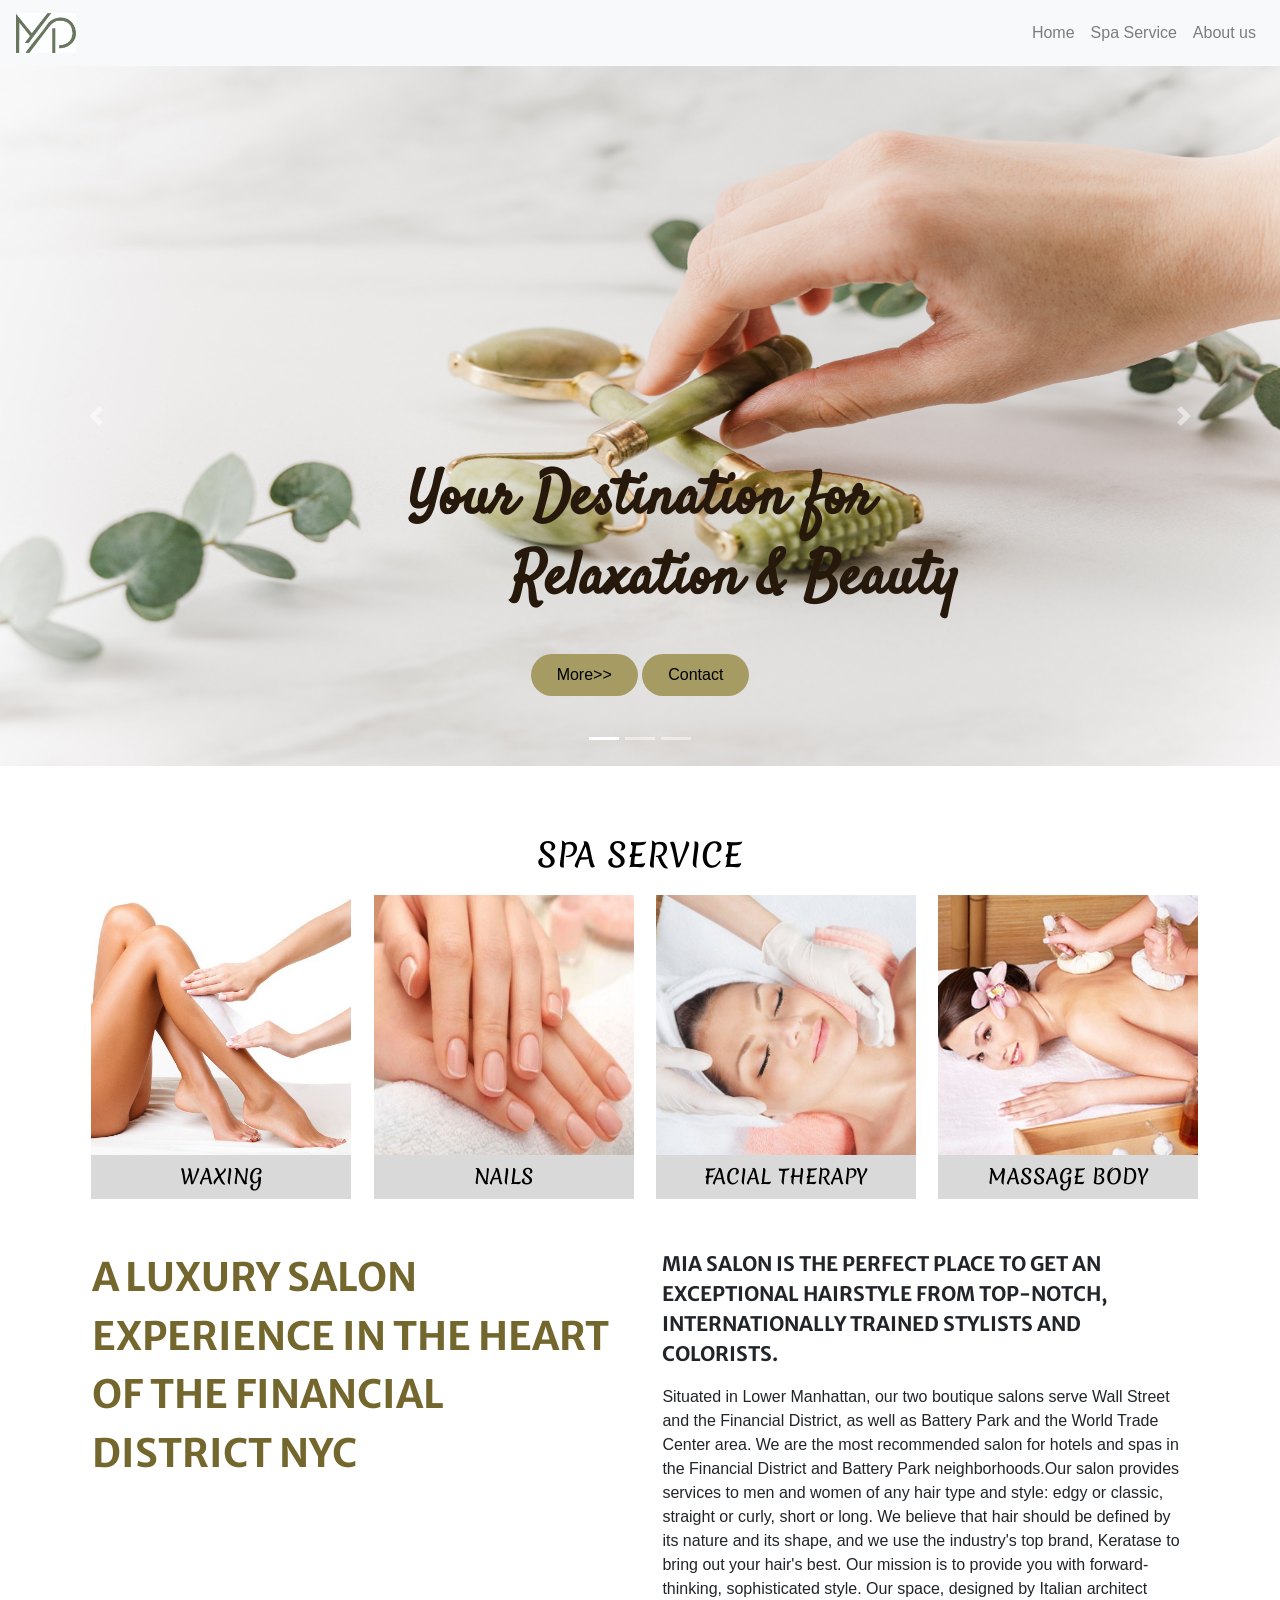
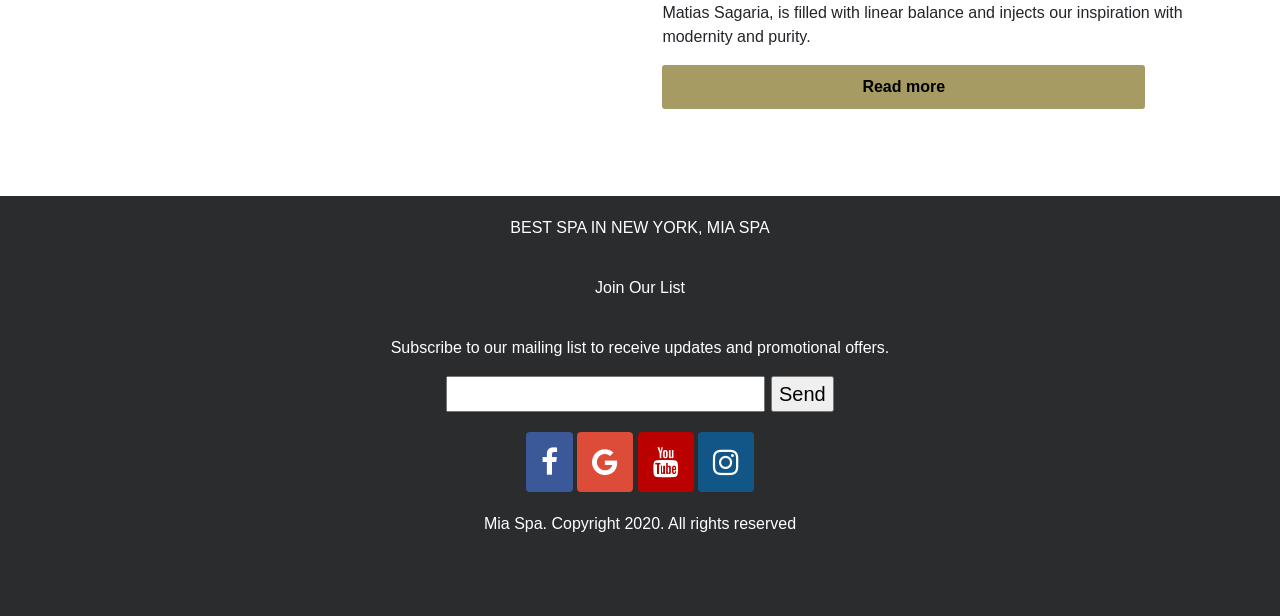
<file: index.html>
<!DOCTYPE html>
<html lang="en">
  <head>
    <meta charset="utf-8">
    <title> Spa trial </title>

   <meta name="viewport" content="width=device-width, initial-scale=1">

   <!-- Latest compiled and minified CSS -->
  <link rel="stylesheet" href="https://maxcdn.bootstrapcdn.com/bootstrap/4.5.2/css/bootstrap.min.css">

  <link href='https://fonts.googleapis.com/css?family=Satisfy' rel='stylesheet'>

  <link href='https://fonts.googleapis.com/css?family=Merienda' rel='stylesheet'>

  <link href='https://fonts.googleapis.com/css?family=Merriweather Sans' rel='stylesheet'>

  <link rel="stylesheet" href="https://cdnjs.cloudflare.com/ajax/libs/font-awesome/4.7.0/css/font-awesome.min.css">
  <!-- jQuery library -->
  <script src="https://ajax.googleapis.com/ajax/libs/jquery/3.5.1/jquery.min.js"></script>

  <!-- Popper JS -->
  <script src="https://cdnjs.cloudflare.com/ajax/libs/popper.js/1.16.0/umd/popper.min.js"></script>

  <!-- Latest compiled JavaScript -->
  <script src="https://maxcdn.bootstrapcdn.com/bootstrap/4.5.2/js/bootstrap.min.js"></script>

  <style type="text/css">
    .header_text{
      padding-left: 21%;
    }
    .carousel-caption h1{
      font-family: 'Satisfy';font-size: 60px;
    }
    .button_items{
      padding-top: 30px;
      padding-bottom: 30px;
    }
    .button_items button{
      background-color: #A69B63;
      border: none;
      padding: 9px 26px;
      border-radius: 30px;
    }
    .container{
      margin-top: 50px;
      margin-bottom: 10px;
      padding-top: 10px;
      padding-bottom: 10px;
      padding-left: 1px;
      padding-right: 1px;
      width: 120%;
      height: 970px;
    }
    .service{
      padding-top: 10px;
      padding-bottom: 10px;
      padding-left: 1px;
      padding-right: 1px;
      text-align: center;
    }
    .service h2 a{
      color: #000;
      font-family: 'Merienda';
    }
    .Service_items{
      padding-left: 0.7%;
    }
    .Service_items  th{
      padding: 0.7rem;
    }
    .Service_items div h2{
      font-size: 20px;
      background-color: #D9D9D9;
      padding: 10px 20px;
    
    }
    .content{
      width: 100%;
      
    }
    #left_content
    {
      width: 49%; 
      margin:5px; 
      padding: 1rem; 
      font-size: 39px;
      font-family: 'Merriweather Sans';
      font-weight: bold;
      color: #73672D;
    }
    #right_content{
      width: 49%; 
      margin:5px; 
      padding: 1rem; 
    }
    #title_textRight b{
      font-size: 20px;
      font-family: 'Merriweather Sans';
    }
    #title_textRight p{
      font-family: 'Merriweather Sans', sans-serif;
    }


    #left_content{float: left;}
    #right_content{float: right;}

    #Button_rightContent button{
      padding: 10px 200px;
      font-weight: bold;
      background-color: #A69B63;
      border-radius: 3px;
      border: none;
    }
    footer{
      margin-top: 10px;
      background-color: #2A2C2E;
      width: 100%;
      height: 420px;
    }
    .footer_container{
      margin-top: 10px;
      padding-left: 10px;
      padding-right: 10px;
      text-align: center;
    }
    .footer_container p{
      padding-top: 20px;
      color: white;
    }

    form{
      font-size: 20px;
    }
    #btnSumit{
      background-color: #2A2C2E;
      color: white;
      border: 0.1rem solid white ;
    }
    #btnSumit {
      font-size: 10px;
    }
    #txtEmail{
      padding-right: 60px;
    }

    .fa {
      font-size: 30px;
      text-align: center;
      text-decoration: none; 
      padding-left: 15px;
      padding-right: 15px;
      padding-top: 15px;
      padding-bottom: 15px;
      border-radius: 4px;
    }

    .fa:hover {
        opacity: 0.7;
    }

    .fa-facebook {
      background: #3B5998;
      color: white;
    }

    .fa-google {
      background: #dd4b39;
      color: white;
    }

    .fa-youtube {
      background: #bb0000;
      color: white;
    }

    .fa-instagram {
      background: #125688;
      color: white;
    }
    .socialMedia{
      margin-top: 20px;
    }
  </style>

  <body>
    <header>
      <!-- my NAVBAR code starts here -->
  <nav class="navbar navbar-expand-sm bg-light navbar-light">

    <!-- Brand/logo -->
    <a class="navbar-brand" href="#">
      <img src="Image/logo.jpg" style="width: 60px;"></a>
    
    <!-- Links -->
    <ul class="navbar-nav ml-auto">
      <li class="nav-item">
        <a class="nav-link" href="index.html">Home</a>
      </li>
      <li class="nav-item">
        <a class="nav-link" href="service.html">Spa Service </a>
      </li>
      <li class="nav-item">
        <a class="nav-link" href="aboutUs.html">About us</a>
      </li>
   </ul>
  </nav>

  <div id="demo" class="carousel slide" data-ride="carousel">

    <!-- Indicators -->
    <ul class="carousel-indicators">
      <li data-target="#demo" data-slide-to="0" class="active"></li>
      <li data-target="#demo" data-slide-to="1"></li>
      <li data-target="#demo" data-slide-to="2"></li>
    </ul>
    
    <!-- The slideshow -->
    <div class="carousel-inner">
      <div class="carousel-item active">
        <img src="Image/2.jpg" alt="image2" width="100%" height="700">
        <div class=" carousel-caption">
          <h1 style=" color: #26180B;"><b>Your Destination for</h1></b>
          <h1 style=" color: #26180B;"><b class="header_text">Relaxation & Beauty</h1></b>

          <div class="button_items">
            <button>More>></button>
            <button>Contact</button>
          </div>
         </div>
      </div>
      <div class="carousel-item">
        <img src="Image/3.jpg" alt="image1" width="100%" height="700">
        <div class=" carousel-caption">
            <h1 style=" color: #A66F3F;"><b>Your Destination for</h1></b>
            <h1 style=" color: #A66F3F;"><b class="header_text">Relaxation & Beauty</h1></b>
           
         </div>
      </div>
      <div class="carousel-item">
        <img src="Image/4.jpg" alt="image3" width="100%" height="700">
        <div class=" carousel-caption">
          <h1 style=" color: #26250F;"><b>Your Destination for</h1></b>
          <h1 style=" color: #26250F;"><b class="header_text">Relaxation & Beauty</h1></b>
         </div>
      </div>
    </div>
    
    <!-- Left and right controls -->
    <a class="carousel-control-prev" href="#demo" data-slide="prev">
      <span class="carousel-control-prev-icon"></span>
    </a>
    <a class="carousel-control-next" href="#demo" data-slide="next">
      <span class="carousel-control-next-icon"></span>
    </a>
  </div>
    </header>

    <section>
      <div class="container">
        <!-- Items container -->
        <div class="service">
          <h2>
            <a href="#">SPA SERVICE</a>
          </h2>
          <div class="Service_items">

            <table>
              <tr>
                <th>
                  <img src="Image/a1.jpg" height="260px" width="260px">
                  <div><h2><a href="service.html">WAXING</a></h2></div>
                </th>
                <th>
                  <img src="Image/a2.jpg" height="260px" width="260px">
                  <div><h2><a href="service.html">NAILS</a></h2></div>
                </th>
                <th>
                  <img src="Image/a3.jpg" height="260px" width="260px">
                  <div><h2><a href="service.html">FACIAL THERAPY</a></h2></div>
                </th>
                <th>
                  <img src="Image/a4.jpg" height="260px" width="260px">
                  <div><h2><a href="service.html">MASSAGE BODY</a></h2></div>
                </th>
              </tr>
            </table>
          </div>
        </div>
        <!-- Text container -->
        <div class="content">
          <!-- Content left -->
          <div id="left_content">
            <p>
              A LUXURY SALON EXPERIENCE IN THE HEART OF THE FINANCIAL DISTRICT NYC
            </p>
          </div>
          <!-- Content right -->
          <div id="right_content">
            <p id="title_textRight">
              <b>
                MIA SALON IS THE PERFECT PLACE TO GET AN EXCEPTIONAL HAIRSTYLE FROM TOP-NOTCH, INTERNATIONALLY TRAINED STYLISTS AND COLORISTS.
              </b>
            </p> 

            <p>
              Situated in Lower Manhattan, our two boutique salons serve Wall Street and the Financial District, as well as Battery Park and the World Trade Center area. We are the most recommended salon for hotels and spas in the Financial District and Battery Park neighborhoods.Our salon provides services to men and women of any hair type and style: edgy or classic, straight or curly, short or long. We believe that hair should be defined by its nature and its shape, and we use the industry's top brand, Keratase to bring out your hair's best. 

              Our mission is to provide you with forward-thinking, sophisticated style. Our space, designed by Italian architect Matias Sagaria, is filled with linear balance and injects our inspiration with modernity and purity.
            </p>
            <div id="Button_rightContent"><button>Read more</button></div>
          </div>
        </div>
      </div>
    </section>

    <footer>
      <div class="footer_container">
        <div>
          <p>BEST SPA IN NEW YORK, MIA SPA</p>
          <p>Join Our List</p>
          <p>Subscribe to our mailing list to receive updates and promotional offers.</p>
        </div>
        <div id="Form">
          <form>
            <input type="text" name="Email" id="txtEmail">
            <input type="submit" name="submit" value="Send">
          </form>
        </div>

        <div class="socialMedia">
          <!-- Add font awesome icons -->
          <a href="https://www.facebook.com/" class="fa fa-facebook"></a>
          <a href="https://www.google.com/" class="fa fa-google"></a>
          <a href="https://www.youtube.com/" class="fa fa-youtube"></a>
          <a href="https://www.instagram.com/" class="fa fa-instagram"></a>
        </div>
        <p style="color: white;">Mia Spa. Copyright 2020. All rights reserved </p>
      
      </div>

    </footer>

  </body>


</html>
</file>
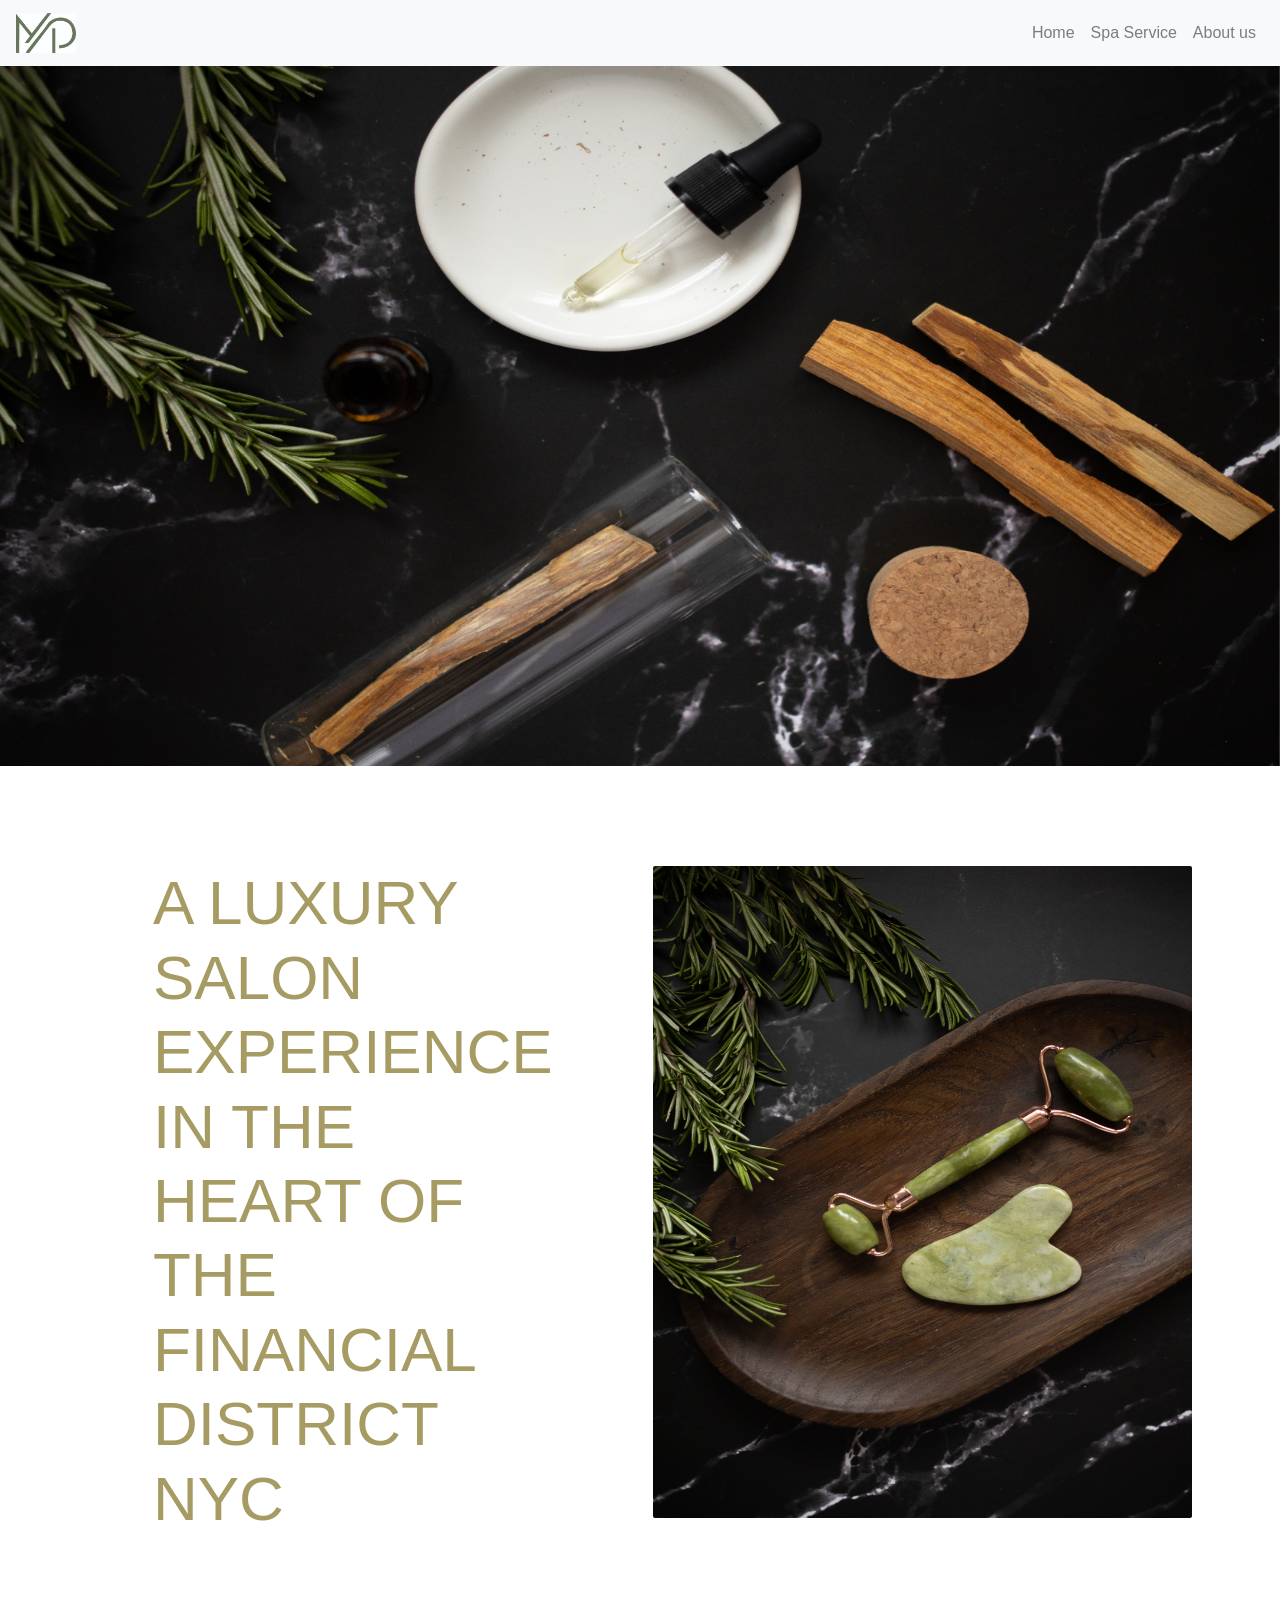
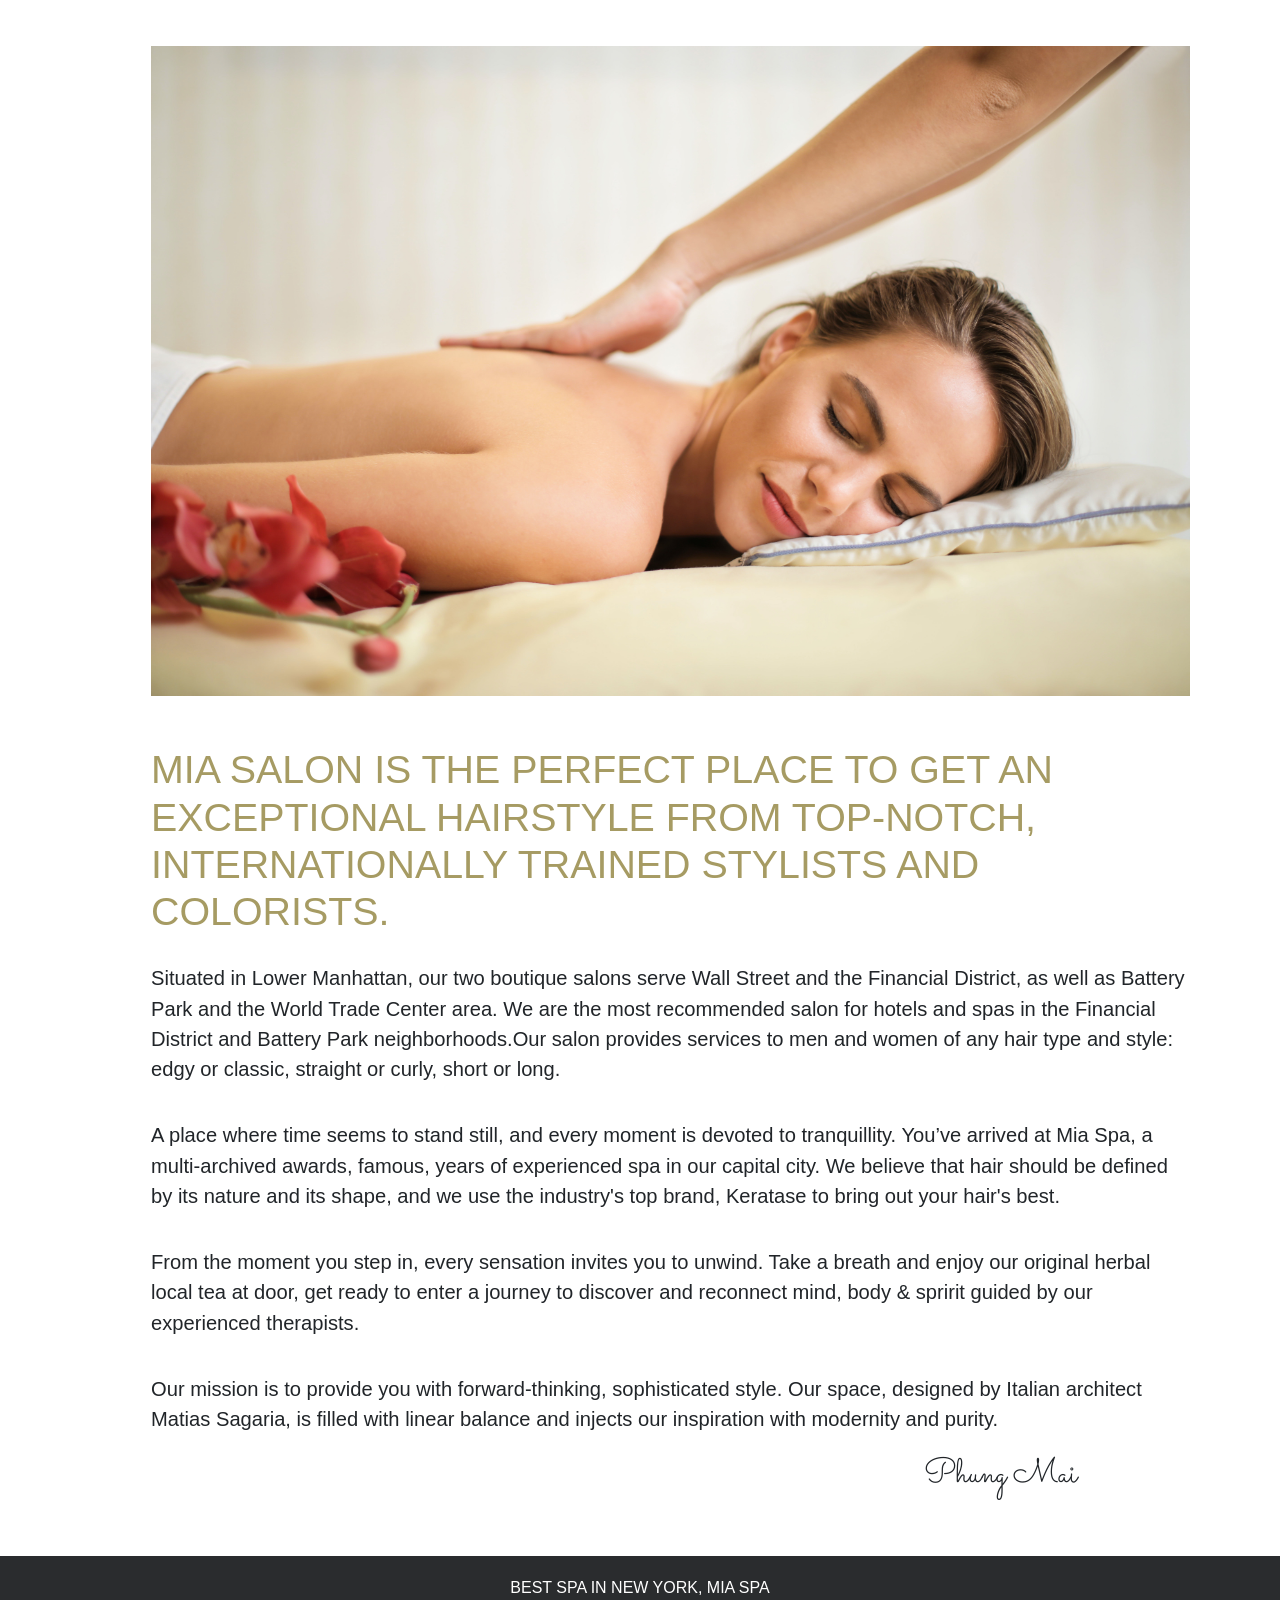
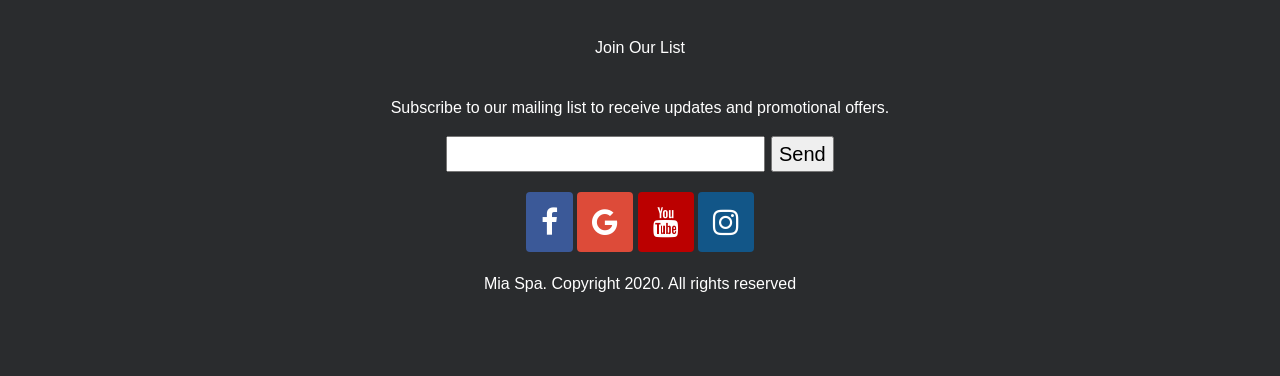
<file: aboutUs.html>
<!DOCTYPE html>
<html lang="en">
    <head>
        <meta charset="UTF-8">
        <meta http-equiv="X-UA-Compatible" content="IE=edge">
        <meta name="viewport" content="width=device-width, initial-scale=1.0">
        <title>AboutUs</title>
    
         <!-- Latest compiled and minified CSS -->
        <link rel="stylesheet" href="https://maxcdn.bootstrapcdn.com/bootstrap/4.5.2/css/bootstrap.min.css">
    
       
        <!-- media items -->
        <link rel="stylesheet" href="https://cdnjs.cloudflare.com/ajax/libs/font-awesome/4.7.0/css/font-awesome.min.css">
        <!-- jQuery library -->
        <script src="https://ajax.googleapis.com/ajax/libs/jquery/3.5.1/jquery.min.js"></script>
      
        <!-- Popper JS -->
        <script src="https://cdnjs.cloudflare.com/ajax/libs/popper.js/1.16.0/umd/popper.min.js"></script>
      
        <!-- Latest compiled JavaScript -->
        <script src="https://maxcdn.bootstrapcdn.com/bootstrap/4.5.2/js/bootstrap.min.js"></script>
    
        <!-- Style css service -->
        <link rel="stylesheet" href="css/service.css">
    
        <!-- Link font character -->
        <link href='https://fonts.googleapis.com/css?family=Merienda' rel='stylesheet'>

        <link href="https://fonts.googleapis.com/css2?family=Sacramento&display=swap" rel="stylesheet">
       
    </head>

<body>
    <!-- Header -->
    <header>
        <!-- my NAVBAR code starts here -->
        <nav class="navbar navbar-expand-sm bg-light navbar-light">

            <!-- Brand/logo -->
            <a class="navbar-brand" href="#">
            <img src="Image/logo.jpg" style="width: 60px;"></a>
            
            <!-- Links -->
            <ul class="navbar-nav ml-auto">
                <li class="nav-item">
                    <a class="nav-link" href="index.html">Home</a>
                </li>
                <li class="nav-item">
                    <a class="nav-link" href="service.html">Spa Service </a>
                </li>
                <li class="nav-item">
                    <a class="nav-link" href="AboutUs.html">About us</a>
                </li>
             </ul>
        </nav>
        <!-- Backgroud header  -->
        <div class="carousel-inner">
            <!-- Backgroud header -->
            <div class="carousel-item active">
              <img src="Image/service5.jpg" alt="image2" width="100%" height="700">
             </div>
        </div>
    </header>

    <!-- Section -->
    <section>
        <div class="container-aboutUs">
            <!-- part one of container -->
            <div class="part-one-aboutus">
                <!-- aboutus section1 left -->
                <div class="AboutUs-section1-left">
                    <h2>A LUXURY SALON EXPERIENCE IN THE HEART OF THE FINANCIAL DISTRICT 
                        NYC</h2>
                </div>
                <!-- aboutus section1 right -->
                <div class="AboutUs-section1-right">
                    <img src="Image/section1.jpg" alt="Waxing">
                </div>
            </div>

            <!-- part two of container -->
            <div class="part-two-aboutus">
                <div class="AboutUs-section2-Upside">
                    <img src="Image/sectionMid1.jpg" alt="mid">
                </div>
                <div class="AboutUs-section2-Downside">
                    <h4>MIA SALON IS THE PERFECT PLACE TO GET AN EXCEPTIONAL HAIRSTYLE FROM TOP-NOTCH, INTERNATIONALLY TRAINED STYLISTS AND COLORISTS.</h4>
                    <p>
                        Situated in Lower Manhattan, our two boutique salons serve Wall Street and the Financial District, as well as Battery Park and the World Trade Center area. We are the most recommended salon for hotels and spas in the Financial District and Battery Park neighborhoods.Our salon provides services to men and women of any hair type and style: edgy or classic, straight or curly, short or long.
                    </p>
                    <p>
                        A place where time seems to stand still, and every moment is devoted to tranquillity. You’ve arrived at Mia Spa, a multi-archived awards, famous, years of experienced spa in our capital city. We believe that hair should be defined by its nature and its shape, and we use the industry's top brand, Keratase to bring out your hair's best. 
                    </p>
                    <p>
                        From the moment you step in, every sensation invites you to unwind. Take a breath and enjoy our original herbal local tea at door, get ready to enter a journey to discover and reconnect mind, body & spririt guided by our experienced therapists.
                    </p>
                    <p>
                        Our mission is to provide you with forward-thinking, sophisticated style. Our space, designed by Italian architect Matias Sagaria, is filled with linear balance and injects our inspiration with modernity and purity.
                    </p>
                    <a id="link" onclick="myMove()">Phung Mai </a>
                    <div id ="myContainer">
                        <div id ="myAnimation" ><img src="Image/loveMiu.png"></div>
                    </div>
                </div>
            </div>
        </div>
    </section>

    <!-- Footer -->
    <footer>
        <div class="footer_container">
            <div>
              <p>BEST SPA IN NEW YORK, MIA SPA</p>
              <p>Join Our List</p>
              <p>Subscribe to our mailing list to receive updates and promotional offers.</p>
            </div>
            <div id="Form">
              <form>
                <input type="text" name="Email" id="txtEmail">
                <input type="submit" name="submit" value="Send">
              </form>
            </div>
    
            <div class="socialMedia">
              <!-- Add font awesome icons -->
              <a href="https://www.facebook.com/" class="fa fa-facebook"></a>
              <a href="https://www.google.com/" class="fa fa-google"></a>
              <a href="https://www.youtube.com/" class="fa fa-youtube"></a>
              <a href="https://www.instagram.com/" class="fa fa-instagram"></a>
            </div>
            <p style="color: white;">Mia Spa. Copyright 2020. All rights reserved </p>
          </div>
    </footer>
    <!-- Script custom -->
    <script src="js/script.js"></script>
</body>
</html>
</file>
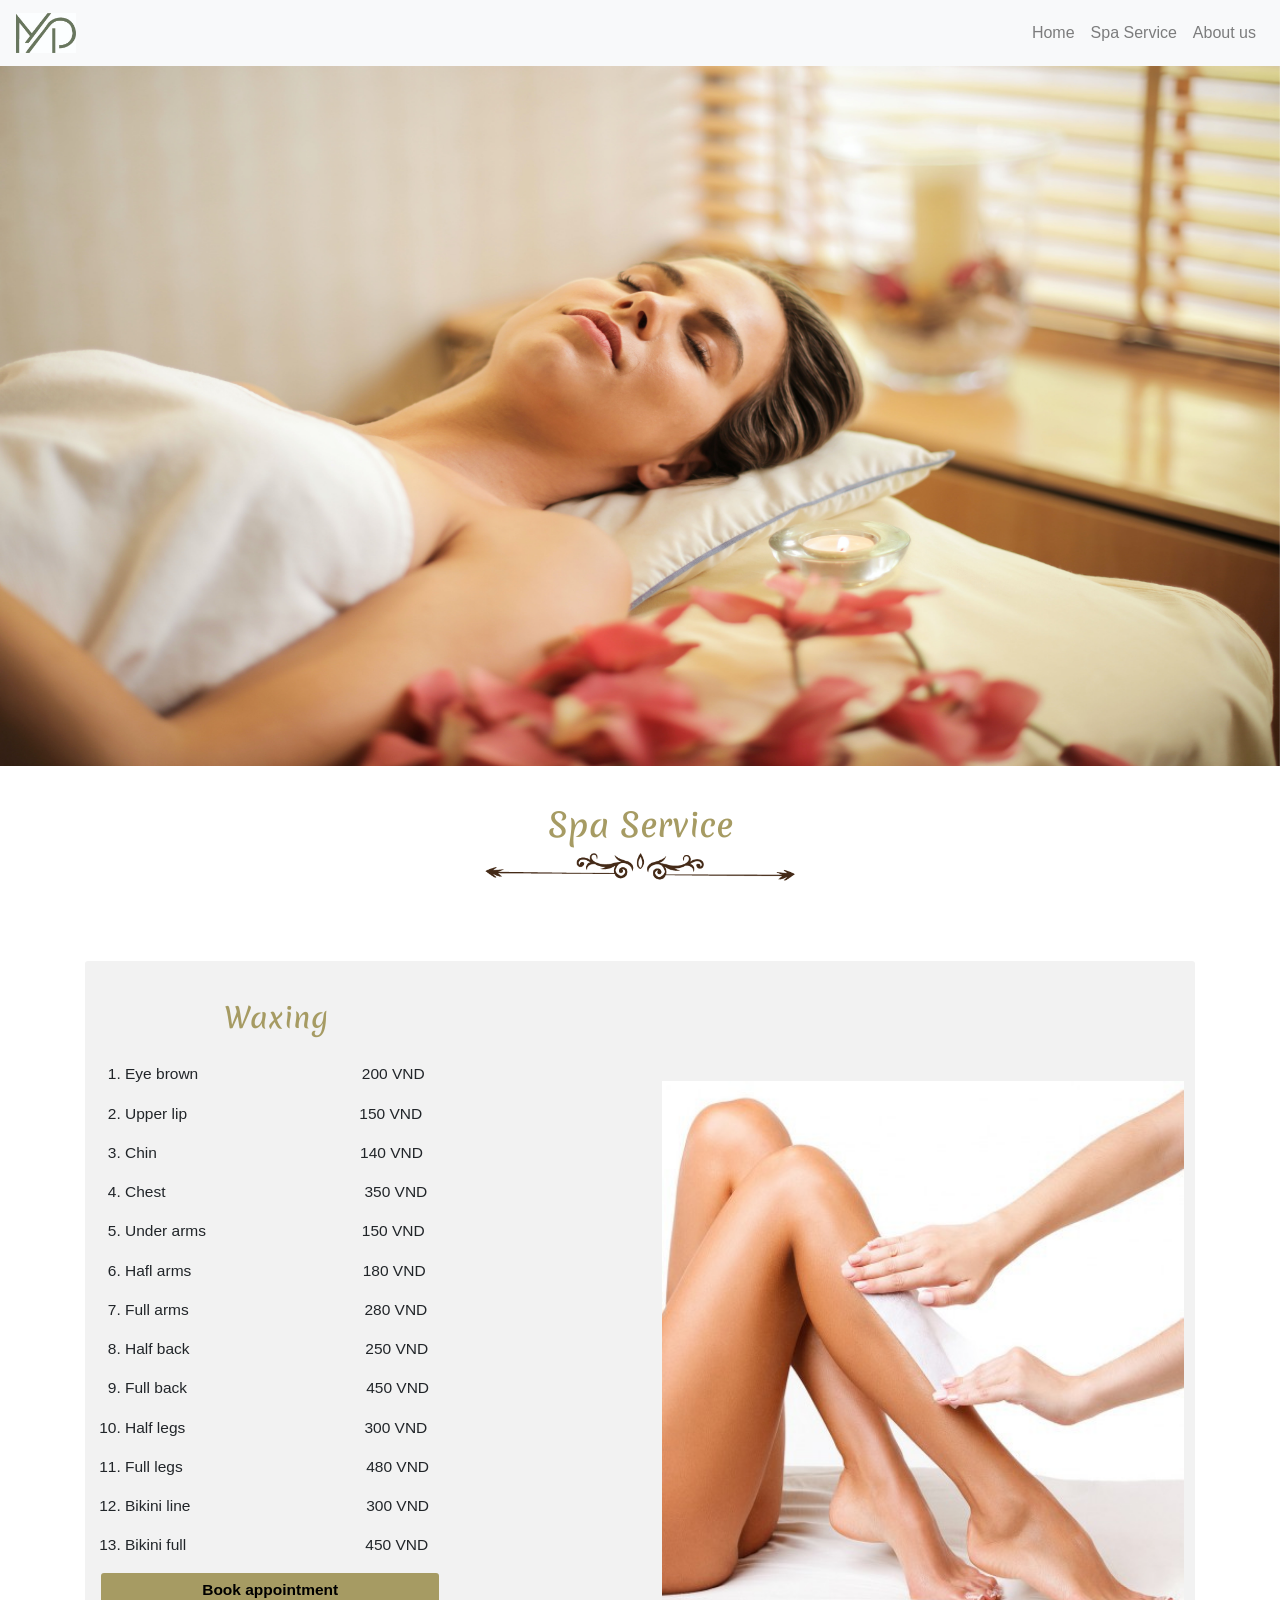
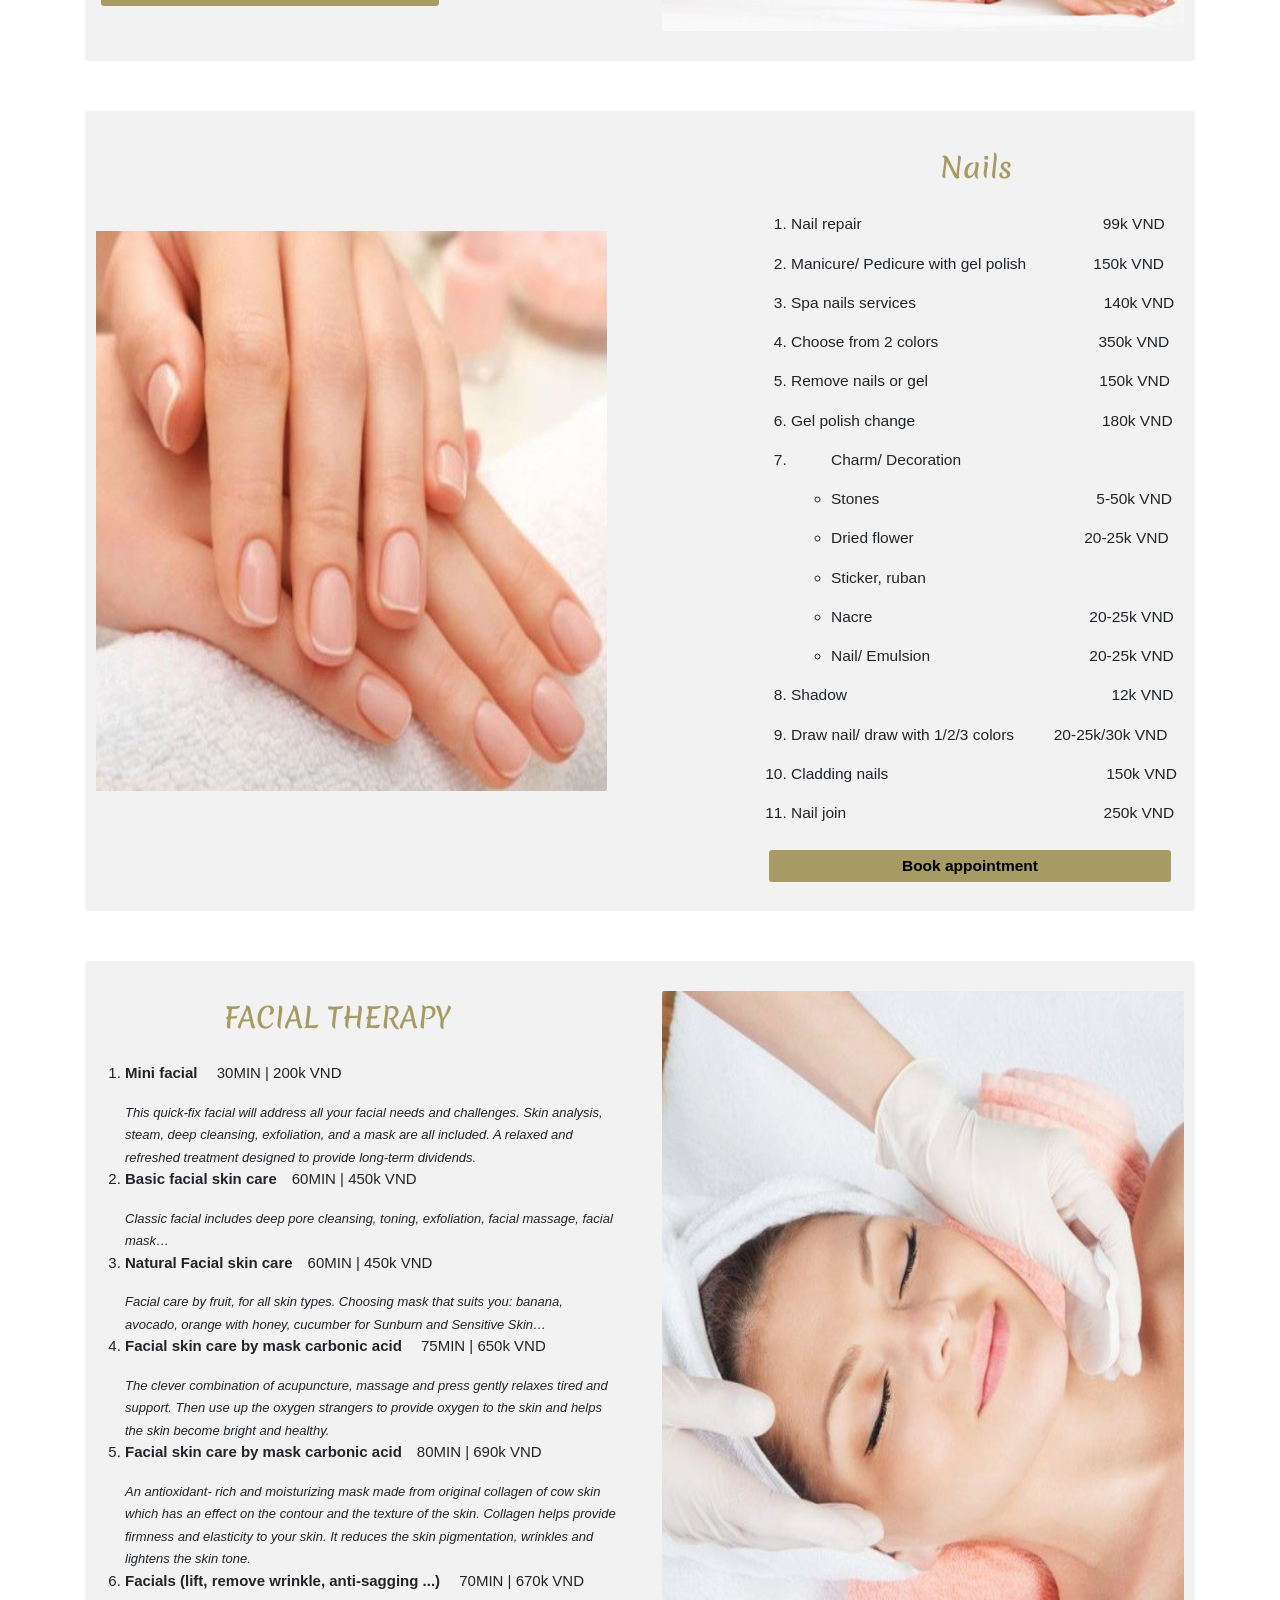
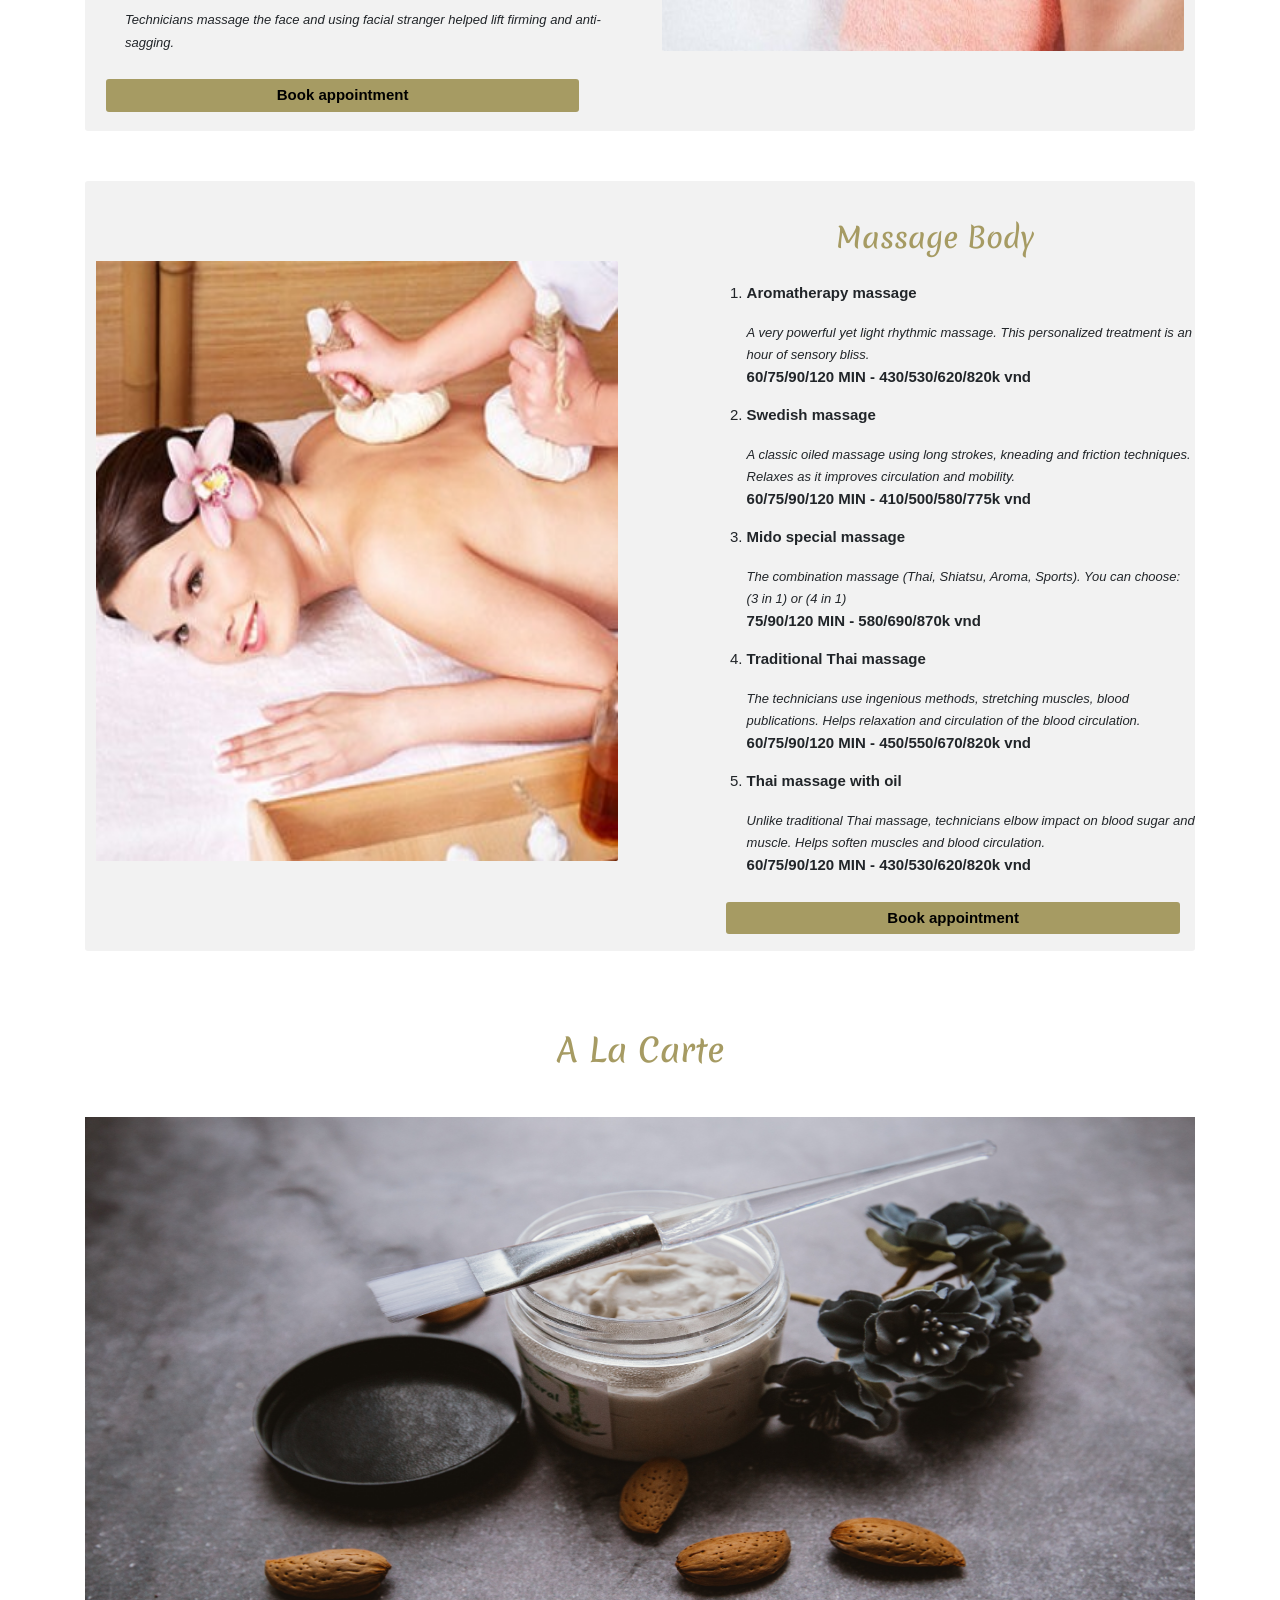
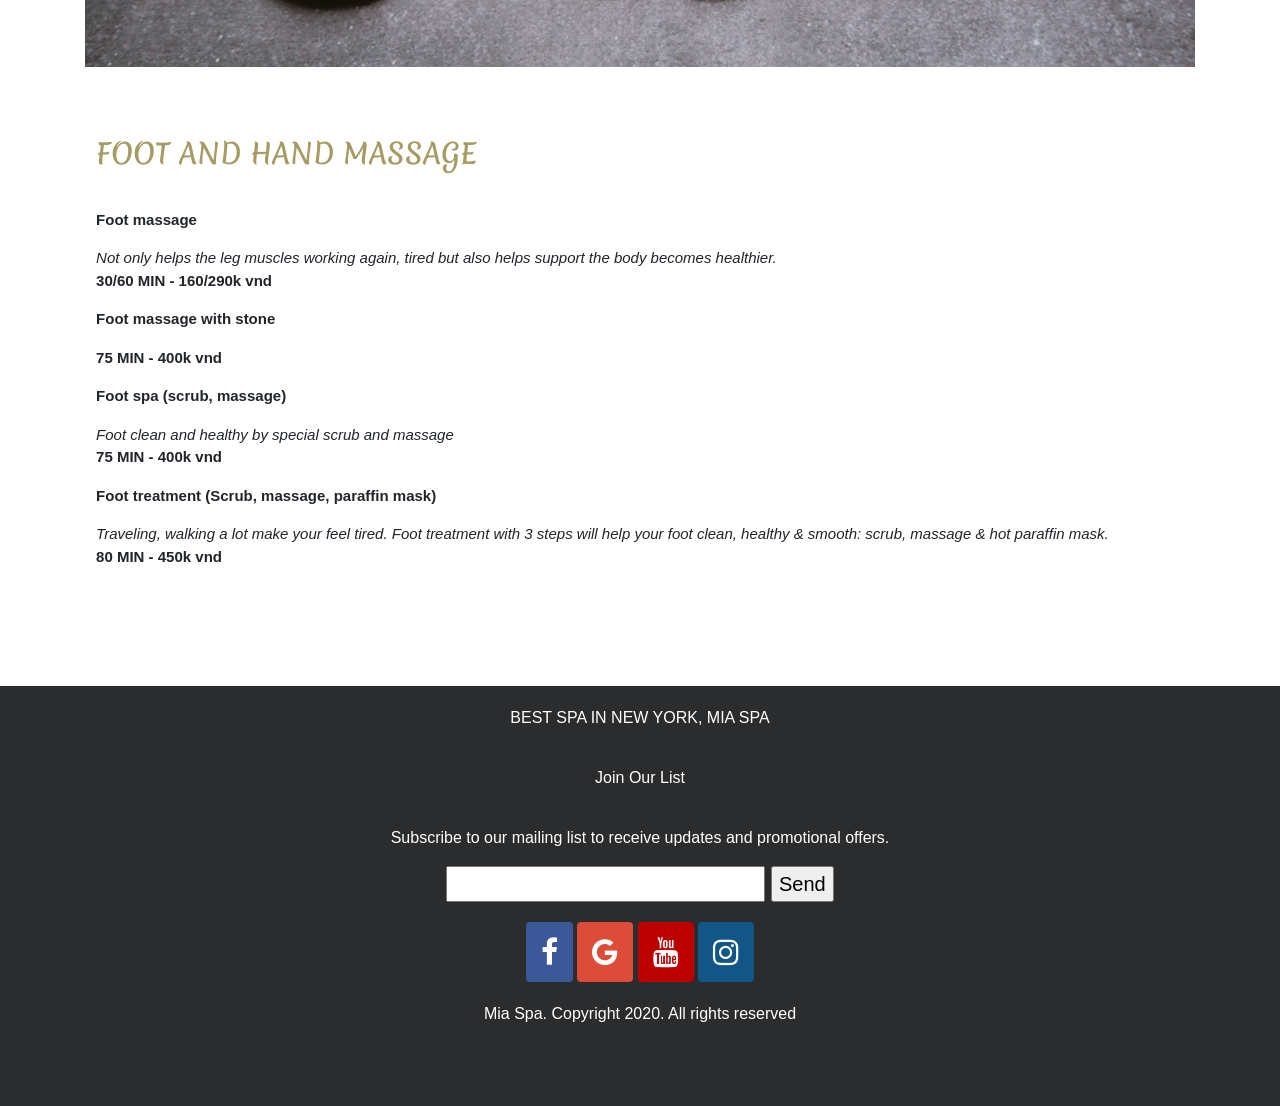
<file: service.html>
<!DOCTYPE html>
<html lang="en">
<head>
    <meta charset="UTF-8">
    <meta http-equiv="X-UA-Compatible" content="IE=edge">
    <meta name="viewport" content="width=device-width, initial-scale=1.0">
    <title>ServicePage</title>

     <!-- Latest compiled and minified CSS -->
    <link rel="stylesheet" href="https://maxcdn.bootstrapcdn.com/bootstrap/4.5.2/css/bootstrap.min.css">

   
    <!-- media items -->
    <link rel="stylesheet" href="https://cdnjs.cloudflare.com/ajax/libs/font-awesome/4.7.0/css/font-awesome.min.css">
    <!-- jQuery library -->
    <script src="https://ajax.googleapis.com/ajax/libs/jquery/3.5.1/jquery.min.js"></script>
  
    <!-- Popper JS -->
    <script src="https://cdnjs.cloudflare.com/ajax/libs/popper.js/1.16.0/umd/popper.min.js"></script>
  
    <!-- Latest compiled JavaScript -->
    <script src="https://maxcdn.bootstrapcdn.com/bootstrap/4.5.2/js/bootstrap.min.js"></script>

    <!-- Style css service -->
    <link rel="stylesheet" href="css/service.css">

    <!-- Link font character -->
    <link href='https://fonts.googleapis.com/css?family=Merienda' rel='stylesheet'>
</head>
<body>
    <!-- Header -->
    <header>
        <!-- my NAVBAR code starts here -->
        <nav class="navbar navbar-expand-sm bg-light navbar-light">

            <!-- Brand/logo -->
            <a class="navbar-brand" href="#">
            <img src="Image/logo.jpg" style="width: 60px;"></a>
            
            <!-- Links -->
            <ul class="navbar-nav ml-auto">
                <li class="nav-item">
                    <a class="nav-link" href="index.html">Home</a>
                </li>
                <li class="nav-item">
                    <a class="nav-link" href="service.html">Spa Service </a>
                </li>
                <li class="nav-item">
                    <a class="nav-link" href="aboutUs.html">About us</a>
                </li>
             </ul>
        </nav>
        <!-- Backgroud header  -->
        <div class="carousel-inner">
            <div class="carousel-item active">
              <img src="Image/service1.jpg" alt="image2" width="100%" height="700">
             </div>
        </div>
    </header>
    
    <!-- Section -->
    <section>
        <div class="container">
            <div class="title-section">
                <h2>Spa Service</h2>
                <img src="Image/lg1.png" alt="logo" id="logo-service-spa">
            </div>
            <!-- part one of container -->
            <div class="part-one">
                <!-- service waxing left -->
                <div class="service-waxing-left">
                    <ol start="1" id="waxing-title">
                        <h3 id="waxing-font">Waxing</h3>
                        <li><p>Eye brown &emsp;&emsp;&emsp;&emsp;&emsp;&emsp;&emsp;&emsp;&emsp;&emsp; 200 VND</p></li>
                        <li><p>Upper lip &emsp;&emsp;&emsp;&emsp;&emsp;&emsp;&emsp;&emsp;&emsp;&emsp;&nbsp;&nbsp; 150 VND</p></li>
                        <li><p>Chin &emsp;&emsp;&emsp;&emsp;&emsp;&emsp;&emsp;&emsp;&emsp;&emsp;&emsp;&emsp;&nbsp;&nbsp; 140 VND</p></li>
                        <li><p>Chest &emsp;&emsp;&emsp;&emsp;&emsp;&emsp;&emsp;&emsp;&emsp;&emsp;&emsp;&emsp;&nbsp; 350 VND</p></li>
                        <li><p>Under arms &emsp;&emsp;&emsp;&emsp;&emsp;&emsp;&emsp;&emsp;&emsp;&ensp;&nbsp;150 VND</p></li>
                        <li><p>Hafl arms &emsp;&emsp;&emsp;&emsp;&emsp;&emsp;&emsp;&emsp;&emsp;&emsp;&ensp; 180 VND</p></li>
                        <li><p>Full arms &emsp;&emsp;&emsp;&emsp;&emsp;&emsp;&emsp;&emsp;&emsp;&emsp;&ensp;&nbsp; 280 VND</p></li>
                        <li><p>Half back &emsp;&emsp;&emsp;&emsp;&emsp;&emsp;&emsp;&emsp;&emsp;&emsp;&ensp;&nbsp; 250 VND</p></li>
                        <li><p>Full back &emsp;&emsp;&emsp;&emsp;&emsp;&emsp;&emsp;&emsp;&emsp;&emsp;&emsp; 450 VND</p></li>
                        <li><p>Half legs &emsp;&emsp;&emsp;&emsp;&emsp;&emsp;&emsp;&emsp;&emsp;&emsp;&emsp; 300 VND</p></li>
                        <li><p>Full legs &emsp;&emsp;&emsp;&emsp;&emsp;&emsp;&emsp;&emsp;&emsp;&emsp;&emsp;&nbsp; 480 VND</p></li>
                        <li><p>Bikini line &emsp;&emsp;&emsp;&emsp;&emsp;&emsp;&emsp;&emsp;&emsp;&emsp;&ensp;&nbsp; 300 VND</p></li>
                        <li><p>Bikini full &emsp;&emsp;&emsp;&emsp;&emsp;&emsp;&emsp;&emsp;&emsp;&emsp;&emsp; 450 VND</p></li>
                    </ol>
                    <div><button id="btn-Book-appointment-waxing">Book appointment</button></div>
                </div>
                <!-- service waxing right -->
                <div class="service-waxing-right">
                    <img src="Image/a1.jpg" alt="Waxing">
                </div>
            </div>

            <!-- part two of container -->
            <div class="part-two">
                <!-- service nails left -->
                <div class="service-nails-left">
                    <img src="Image/a2.jpg" alt="Nails">
                </div>
                <!-- service nails right -->
                <div class="service-nails-right">
                    <ol start="1" id="nails-title">
                        <h3 id="nails-font">Nails</h3>
                        <li><p>Nail repair &emsp;&emsp;&emsp;&emsp;&emsp;&emsp;&emsp;&emsp;&emsp;&emsp;&emsp;&emsp;&emsp;&emsp;&emsp; 99k VND</p></li>
                        <li><p>Manicure/ Pedicure with gel polish&emsp;&emsp;&emsp;&ensp;&nbsp;&nbsp; 150k VND</p></li>
                        <li><p>Spa nails services &emsp;&emsp;&emsp;&emsp;&emsp;&emsp;&emsp;&emsp;&emsp;&emsp;&emsp;&nbsp;&nbsp; 140k VND</p></li>
                        <li><p>Choose from 2 colors &emsp;&emsp;&ensp;&emsp;&emsp;&emsp;&emsp;&emsp;&emsp;&emsp;&nbsp; 350k VND</p></li>
                        <li><p>Remove nails or gel &emsp;&emsp;&emsp;&emsp;&emsp;&emsp;&emsp;&emsp;&emsp;&emsp;&ensp;&nbsp;150k VND</p></li>
                        <li><p>Gel polish change &emsp;&emsp;&emsp;&emsp;&emsp;&emsp;&emsp;&emsp;&emsp;&emsp;&emsp;&ensp; 180k VND</p></li>
                        <li>
                            <ul>
                                <p>Charm/ Decoration</p>
                                <li><p>Stones&emsp;&emsp;&emsp;&emsp;&emsp;&emsp;&emsp;&emsp;&emsp;&emsp;&emsp;&emsp;&emsp;&emsp;5-50k VND</p></li>
                                <li><p>Dried flower&emsp;&emsp;&emsp;&emsp;&emsp;&emsp;&emsp;&emsp;&emsp;&emsp;&emsp;20-25k VND</p></li>
                                <li><p>Sticker, ruban</p></li>
                                <li><p>Nacre&emsp;&emsp;&emsp;&emsp;&emsp;&emsp;&emsp;&emsp;&emsp;&emsp;&emsp;&emsp;&emsp;&emsp;20-25k VND</p></li>
                                <li><p>Nail/ Emulsion&emsp;&emsp;&emsp;&emsp;&emsp;&emsp;&emsp;&emsp;&emsp;&emsp;&nbsp;20-25k VND</p></li>
                            </ul>
                        </li>
                        <li><p>Shadow &emsp;&emsp;&emsp;&emsp;&emsp;&emsp;&emsp;&emsp;&emsp;&emsp;&ensp;&nbsp;&emsp;&emsp;&emsp;&emsp;&emsp;&emsp;12k VND</p></li>
                        <li><p>Draw nail/ draw with 1/2/3 colors&emsp;&emsp;&nbsp; 20-25k/30k VND</p></li>
                        <li><p>Cladding nails &emsp;&emsp;&emsp;&emsp;&emsp;&emsp;&emsp;&emsp;&ensp;&emsp;&emsp;&emsp;&emsp;&emsp; 150k VND</p></li>
                        <li><p>Nail join &emsp;&emsp;&emsp;&emsp;&emsp;&emsp;&emsp;&emsp;&emsp;&emsp;&emsp;&emsp;&emsp;&emsp;&emsp;&ensp;&nbsp;&nbsp; 250k VND</p></li>
                    </ol>
                    <div><button id="btn-Book-appointment-nail">Book appointment</button></div>
                    
                </div>
            </div>

             <!-- part three of container -->
             <div class="part-three">
                <!-- service therapy left -->
                <div class="service-therapy-left">
                    <ol start="1" id="therapy-title">
                        <h3 id="therapy-font">FACIAL THERAPY</h3>
                        <li>
                            <p><b>Mini facial</b> &emsp;30MIN | 200k VND</p>
                            <i>
                                This quick-fix facial will address all your facial needs and challenges. Skin analysis, steam, deep cleansing, exfoliation, and a mask are all included. A relaxed and refreshed treatment designed to provide long-term dividends.
                            </i>
                        </li>
                        <li>
                            <p><b>Basic facial skin care</b>&emsp;60MIN | 450k VND</p>
                            <i>Classic facial includes deep pore cleansing, toning, exfoliation, facial massage, facial mask…</i>
                        </li>
                        <li>
                            <p><b>Natural Facial skin care</b>&emsp;60MIN | 450k VND</p>
                            <i>Facial care by fruit, for all skin types. Choosing mask that suits you: banana, avocado, orange with honey, cucumber for Sunburn and Sensitive Skin…</i>
                        </li>
                        <li>
                            <p><b>Facial skin care by mask carbonic acid</b>&emsp; 75MIN | 650k VND</p>
                            <i>The clever combination of acupuncture, massage and press gently relaxes tired and support. Then use up the oxygen strangers to provide oxygen to the skin and helps the skin become bright and healthy. </i>
                        </li>
                        <li>
                            <p><b>Facial skin care by mask carbonic acid</b>&emsp;80MIN | 690k VND</p>
                            <i>An antioxidant- rich and moisturizing mask made from original collagen of cow skin which has an effect on the contour and the texture of the skin. Collagen helps provide firmness and elasticity to your skin. It reduces the skin pigmentation, wrinkles and lightens the skin tone.</i>
                        </li>
                        <li>
                            <p><b>Facials (lift, remove wrinkle, anti-sagging ...)</b>&emsp; 70MIN | 670k VND</p>
                            <i>Technicians massage the face and using facial stranger helped lift firming and anti-sagging.</i>
                        </li>
                       
                       
                    </ol>
                    <div><button id="btn-Book-appointment-therapy">Book appointment</button></div>
                </div>
                <!-- service therapy right -->
                <div class="service-therapy-right">
                    <img src="Image/a3.jpg" alt="Therapy">
                </div>
            </div>

            <!-- part four of container -->
            <div class="part-four">
                <!-- service massage body left -->
                <div class="service-massage-body-left">
                    <img src="Image/a4.jpg" alt="massage-body">
                </div>
                <!-- service massage body right -->
                <div class="service-massage-body-right">
                    <ol start="1" id="massage-body-title">
                        <h3 id="massage-body-font">Massage Body</h3>
                        <li>
                            <p><b>Aromatherapy massage</b></p>
                            <i>A very powerful yet light rhythmic massage. This personalized treatment is an hour of sensory bliss.</i>
                            <p><b>60/75/90/120 MIN - 430/530/620/820k vnd</b></p>
                        </li>
                        <li>
                            <p><b>Swedish massage</b></p>
                            <i>A classic oiled massage using long strokes, kneading and friction techniques. Relaxes as it improves circulation and mobility.</i>
                            <p><b>60/75/90/120 MIN - 410/500/580/775k vnd</b></p>
                        </li>
                        <li>
                            <p><b>Mido special massage</b></p>
                            <i>The combination massage (Thai, Shiatsu, Aroma, Sports). You can choose:  (3 in 1) or (4 in 1)</i>
                            <p><b>75/90/120 MIN  -  580/690/870k vnd</b></p>
                        </li>
                        <li>
                            <p><b>Traditional Thai massage</b></p>
                            <i>The technicians use ingenious methods, stretching muscles, blood publications. Helps relaxation and circulation of the blood circulation.</i>
                            <p><b>60/75/90/120 MIN -  450/550/670/820k vnd</b></p>
                        </li>
                        <li>
                            <p><b>Thai massage with oil</b></p>
                            <i>Unlike traditional Thai massage, technicians elbow impact on blood sugar and muscle. Helps soften muscles and blood circulation.</i>
                            <p><b>60/75/90/120 MIN - 430/530/620/820k vnd</b></p>
                        </li>
                    </ol>
                    <div><button id="btn-Book-appointment-massage-body">Book appointment</button></div>
                </div>
            </div>
            <!-- part five of container -->
            <div class="part-five">
                <h2 id="title-part-five">A La Carte</h2>
                <div id="image-canvas">
                    <img src="Image/c1.jpg" alt="c">
                </div>
                <div id="Foot-hand-massage-part">
                        <h3 id="Foot-hand-massage-font">FOOT AND HAND MASSAGE</h3>
                            <p><b>Foot massage</b></p>
                            <i>
                                Not only helps the leg muscles working again, tired but also helps support the body becomes healthier.
                            </i>
                            <p><b>30/60 MIN - 160/290k vnd</b></p>

                            <p><b>Foot massage with stone</b></p>
                            <p><b>75 MIN - 400k vnd</b></p>

                            <p><b>Foot spa (scrub, massage)</b></p>
                            <i>Foot clean and healthy by special scrub and massage</i>
                            <p><b>75 MIN - 400k vnd</b></p>
                      
                            <p><b>Foot treatment (Scrub, massage, paraffin mask)</b></p>
                            <i>Traveling, walking a lot make your feel tired. Foot treatment with 3 steps will help your foot clean, healthy & smooth: scrub, massage & hot paraffin mask.</i>
                            <p><b>80 MIN - 450k vnd</b></p>
                </div>
            </div>
        </div>
    </section>
    <!-- Footer -->
    <footer>
        <div class="footer_container">
            <div>
              <p>BEST SPA IN NEW YORK, MIA SPA</p>
              <p>Join Our List</p>
              <p>Subscribe to our mailing list to receive updates and promotional offers.</p>
            </div>
            <div id="Form">
              <form>
                <input type="text" name="Email" id="txtEmail">
                <input type="submit" name="submit" value="Send">
              </form>
            </div>
    
            <div class="socialMedia">
              <!-- Add font awesome icons -->
              <a href="https://www.facebook.com/" class="fa fa-facebook"></a>
              <a href="https://www.google.com/" class="fa fa-google"></a>
              <a href="https://www.youtube.com/" class="fa fa-youtube"></a>
              <a href="https://www.instagram.com/" class="fa fa-instagram"></a>
            </div>
            <p style="color: white;">Mia Spa. Copyright 2020. All rights reserved </p>
          </div>
    </footer>
</body>
</html>
</file>
<file: css/service.css>
.container{
    margin-top: 10px;
    height: 4700px;
    margin-bottom: 10px;
    width: 100%;
}
.title-section{
    color: #A69B63;
    text-align: center;
    padding-top: 30px;
}
#logo-service-spa{
    width: 28%;
}
.title-section h2{
    font-family: 'Merienda';
}
#waxing-font{
    font-family: 'Merienda';
    padding-top: 20px;
    padding-bottom: 20px;
    padding-left: 20%;
    color: #A69B63;
}
/* part one */
.part-one{
    width: 100%;
    height: 700px;
    padding-top: 10px;
    background-color:#F2F2F2;
    margin-top: 80px;
    border-radius: 3px;
    font-size: 15.5px;
}
.service-waxing-left{
    padding-top: 10px;
    width: 48%;
    float: left;
}
.service-waxing-right{
    padding-top: 10px;
    width: 48%;
    float: right;
}
.service-waxing-right img{
    padding-top: 100px;
    height: 650px;
    width: 98%;
    border-radius: 2px;
}
#btn-Book-appointment-waxing{
    padding: 0.9% 19%;
    margin-left: 3%;
    background-color: #A69B63;
    border: none;
    font-weight: bold;
    border-radius: 3px;
}
/* part two */
.part-two{
    width: 100%;
    height: 800px;
    padding-top: 10px;
    background-color:#F2F2F2;
    margin-top: 50px;
    border-radius: 3px;
    font-size: 15.5px;

}
.service-nails-left{
    padding-top: 110px;
    width: 48%;
    float: left;
}
#nails-font{
    font-family: 'Merienda';
    color: #A69B63;
    padding-top: 20px;
    padding-bottom: 20px;
    padding-left: 37%;
}
.service-nails-right{
    padding-top: 10px;
    width: 40%;
    float: right;
}
.service-nails-right div{
    padding-top: 10px;
}
.service-nails-left img{
    height: 560px;
    width: 98%;
    border-radius: 2px;
    padding-left: 2%;
}
#btn-Book-appointment-nail{
    padding: 0.9% 30%;
    margin-left: 4%;
    background-color: #A69B63;
    border: none;
    font-weight: bold;
    border-radius: 3px;
}
/*part three*/
.part-three{
    width: 100%;
    height: 770px;
    padding-top: 10px;
    background-color:#F2F2F2;
    margin-top: 50px;
    border-radius: 3px;
    font-size: 15px;
}
#therapy-font{
    font-family: 'Merienda';
    color: #A69B63;
    padding-top: 20px;
    padding-bottom: 20px;
    padding-left: 20%;
}
.service-therapy-left{
    padding-top: 10px;
    width: 48%;
    float: left;
}
.service-therapy-right{
    padding-top: 20px;
    width: 48%;
    float: right;
}
.service-therapy-right img{
    height: 660px;
    width: 98%;
    border-radius: 2px;
}
.service-therapy-left div{
    padding-top: 10px;
}
#btn-Book-appointment-therapy{
    padding: 0.9% 32%;
    margin-left: 4%;
    background-color: #A69B63;
    border: none;
    font-weight: bold;
    border-radius: 3px;
}
#therapy-title i{
    font-size: 13px;
}
/* part four */
.part-four{
    width: 100%;
    height: 770px;
    padding-top: 10px;
    background-color:#F2F2F2;
    margin-top: 50px;
    border-radius: 3px;
    font-size: 15px;
}
#massage-body-font{
    font-family: 'Merienda';
    color: #A69B63;
    padding-top: 20px;
    padding-bottom: 20px;
    padding-left: 20%;
}
.service-massage-body-left{
    padding-top: 70px;
    width: 48%;
    float: left;
}
.service-massage-body-right{
    padding-top: 10px;
    width: 44%;
    float: right;
}
.service-massage-body-left img{
    height: 600px;
    width: 100%;
    border-radius: 2px;
    padding-left: 2%;
}
#btn-Book-appointment-massage-body{
    padding: 0.9% 33%;
    margin-left: 4%;
    background-color: #A69B63;
    border: none;
    font-weight: bold;
    border-radius: 3px;
}
#massage-body-title i{
    font-size: 13px;
}
.service-massage-body-right div{
    padding-top: 10px;
}
/* part five */
.part-five{
    width: 100%;
    height: 770px;
    padding-top: 10px;
    margin-top: 50px;
    border-radius: 3px;
    font-size: 15px;
}
#title-part-five{
    text-align: center;
    padding-top: 20px;
    padding-bottom: 40px;
    font-family: 'Merienda';
    color: #A69B63;
}
#image-canvas img{
    width: 100%;
    height: 550px;
}
#Foot-hand-massage-part{
    padding-left: 1%;
    padding-top: 70px;
}
#Foot-hand-massage-font{
    padding-bottom: 30px;
    font-family: 'Merienda';
    color: #A69B63;
}
/* Footer */
footer{
    margin-top: 10px;
    background-color: #2A2C2E;
    width: 100%;
    height: 420px;
  }
  .footer_container{
    margin-top: 10px;
    padding-left: 10px;
    padding-right: 10px;
    text-align: center;
  }
  .footer_container p{
    padding-top: 20px;
    color: white;
  }

  form{
    font-size: 20px;
  }
  #btnSumit{
    background-color: #2A2C2E;
    color: white;
    border: 0.1rem solid white ;
  }
  #btnSumit {
    font-size: 10px;
  }
  #txtEmail{
    padding-right: 60px;
  }

  .fa {
    font-size: 30px;
    text-align: center;
    text-decoration: none; 
    padding-left: 15px;
    padding-right: 15px;
    padding-top: 15px;
    padding-bottom: 15px;
    border-radius: 4px;
  }

  .fa:hover {
      opacity: 0.7;
  }

  .fa-facebook {
    background: #3B5998;
    color: white;
  }

  .fa-google {
    background: #dd4b39;
    color: white;
  }

  .fa-youtube {
    background: #bb0000;
    color: white;
  }

  .fa-instagram {
    background: #125688;
    color: white;
  }
  .socialMedia{
    margin-top: 20px;
  }
  /* About US Style */
  .container-aboutUs{
    margin-top: 10px;
    height: 2300px;
    margin-bottom: 10px;
    width: 100%;
}
.part-one-aboutus{
    width: 100%;
    height: 700px;
    padding-top: 10px;
    margin-top: 80px;
    font-size: 15.5px;
}
.AboutUs-section1-left{
    padding-top: 10px;
    width: 49%;
    float: left;
    height: 300px;
    padding-left: 6%;
    padding-right: 8%;
}
.AboutUs-section1-right{
    padding-top: 10px;
    width: 49%;
    float: right;
    padding-right: 6%;
}
.AboutUs-section1-right img{
    
    height: 652px;
    width: 98%;
    border-radius: 2px;
}
.AboutUs-section1-left h2{
    padding-left: 17%;
    font-size: 400%;
    color: #A69B63;
}

/* part two aboutUs */
.part-two-aboutus{
    width: 100%;
    height: 1300px;
    padding-top: 10px;
    margin-top: 80px;
    font-size: 15.5px;
}
.AboutUs-section2-Upside{
    padding-top: 10px;
    width: 100%;
    height: 700px;
    padding-left: 11.8%;
}
.AboutUs-section2-Upside img{
    width: 92%;
    height: 650px;
}
.AboutUs-section2-Downside{
    padding-top: 10px;
    width: 100%;
    height: 700px;
    padding-left: 11.8%;
}
.AboutUs-section2-Downside h4{
    color: #A69B63;
    font-size: 254%;
    padding-right: 7%;
}
.AboutUs-section2-Downside p{
    font-size: 130%;
    padding-top: 20px;
    padding-right: 7.9%;
}
.AboutUs-section2-Downside a{
    font-family: 'Sacramento', cursive;
    font-size: 220%;
    float: right;
    padding-right: 18%;
}
#myContainer {
    width: 100%;
    height: 60px;
  }
  #myAnimation {
    width: 50px;
    height: 50px;
    position: relative;
    display: none;
  }
</file>
